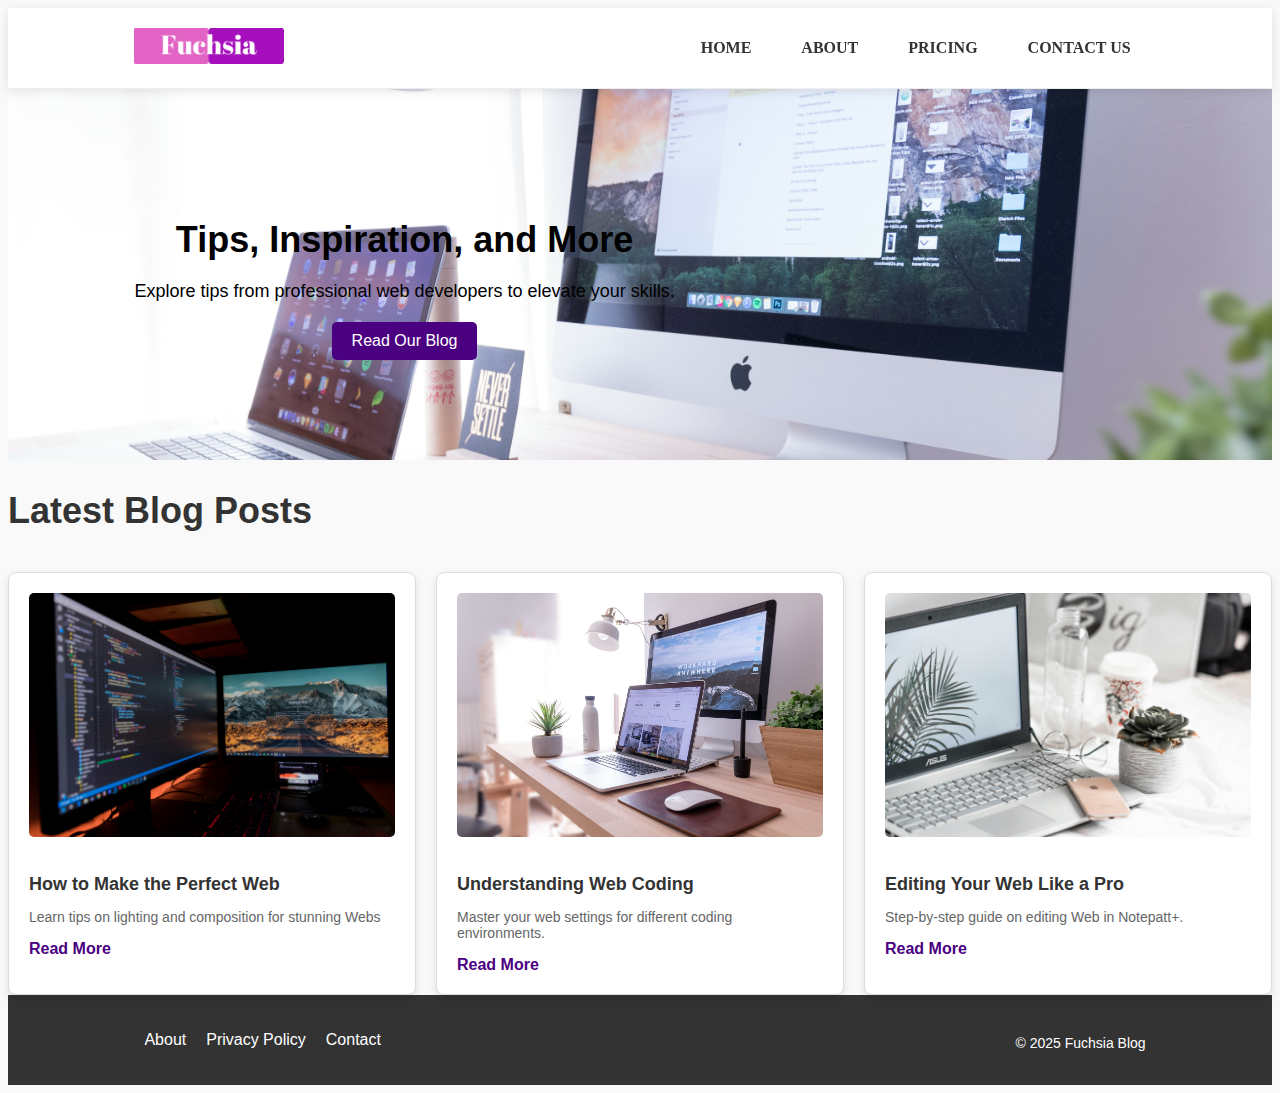
<file: index.html>
<!DOCTYPE html>
<html lang="en">
<head>
    <meta charset="UTF-8">
    <meta name="viewport" content="width=device-width, initial-scale=1.0">
    <title>Fuchsia Blog</title>
    <link rel="stylesheet" href="style.css"> <!-- Your custom stylesheet -->
</head>
<body>

    <!-- Header -->
    <header class="site-header">
        <div class="container">
            <div class="site-branding">
                <!-- Logo -->
                <a href="/" class="logo">
                    <img src="pinklogo.png" alt="Fuchsia Logo" style="width: 150px;">
                </a>
                <!-- Site title -->
            </div>
            <nav class="main-navigation">
                <ul class="menu">
                    <li><a href="index.html">Home</a></li>
                    <li><a href="about.html">About</a></li>
                    <li><a href="template.html">Pricing</a></li>
                    <li><a href="contact.html">Contact Us</a></li>
                </ul>
            </nav>
        </div>
    </header>

    <!-- Hero Section -->
    <section class="hero" style="background-image: url('blogbackground.jpg');">
        <div class="container">
            <div class="hero-content">
                <h2 style="color: black;">Tips, Inspiration, and More</h2>
				<p style="color: black;">Explore tips from professional web developers to elevate your skills.</p>
                <a href="/blog" class="cta-button">Read Our Blog</a>
            </div>
        </div>
    </section>

    <!-- Main Content Area -->
    <div id="primary" class="content-area">
        <main id="main" class="site-main">

            <!-- Blog Section -->
            <section class="blog-posts">
                <h2 class="section-title">Latest Blog Posts</h2>
                <div class="posts-grid">
                    <!-- Post 1 -->
                    <article class="post">
                        <div class="post-thumbnail">
                            <img src="post1.jpg" alt="How to Make the Perfect Web">
                        </div>
                        <div class="post-content">
                            <h3 class="post-title"><a href="/post-1">How to Make the Perfect Web</a></h3>
                            <p>Learn tips on lighting and composition for stunning Webs</p>
                            <a href="/post-1" class="read-more">Read More</a>
                        </div>
                    </article>

                    <!-- Post 2 -->
                    <article class="post">
                        <div class="post-thumbnail">
                            <img src="post2.jpg" alt="Understanding Web Coding">
                        </div>
                        <div class="post-content">
                            <h3 class="post-title"><a href="/post-2">Understanding Web Coding</a></h3>
                            <p>Master your web settings for different coding environments.</p>
                            <a href="/post-2" class="read-more">Read More</a>
                        </div>
                    </article>

                    <!-- Post 3 -->
                    <article class="post">
                        <div class="post-thumbnail">
                            <img src="post3.jpg" alt="Editing Your Web Like a Pro">
                        </div>
                        <div class="post-content">
                            <h3 class="post-title"><a href="/post-3">Editing Your Web Like a Pro</a></h3>
                            <p>Step-by-step guide on editing Web in Notepatt+.</p>
                            <a href="/post-3" class="read-more">Read More</a>
                        </div>
                    </article>
                </div>
            </section>

        </main>
    </div>


    <!-- Footer -->
    <footer class="site-footer">
        <div class="container">
            <ul class="footer-menu">
                <li><a href="/about">About</a></li>
                <li><a href="/privacy">Privacy Policy</a></li>
                <li><a href="/contact">Contact</a></li>
            </ul>
            <p>&copy; 2025 Fuchsia Blog</p>
        </div>
    </footer>

</body>
</html>
</file>
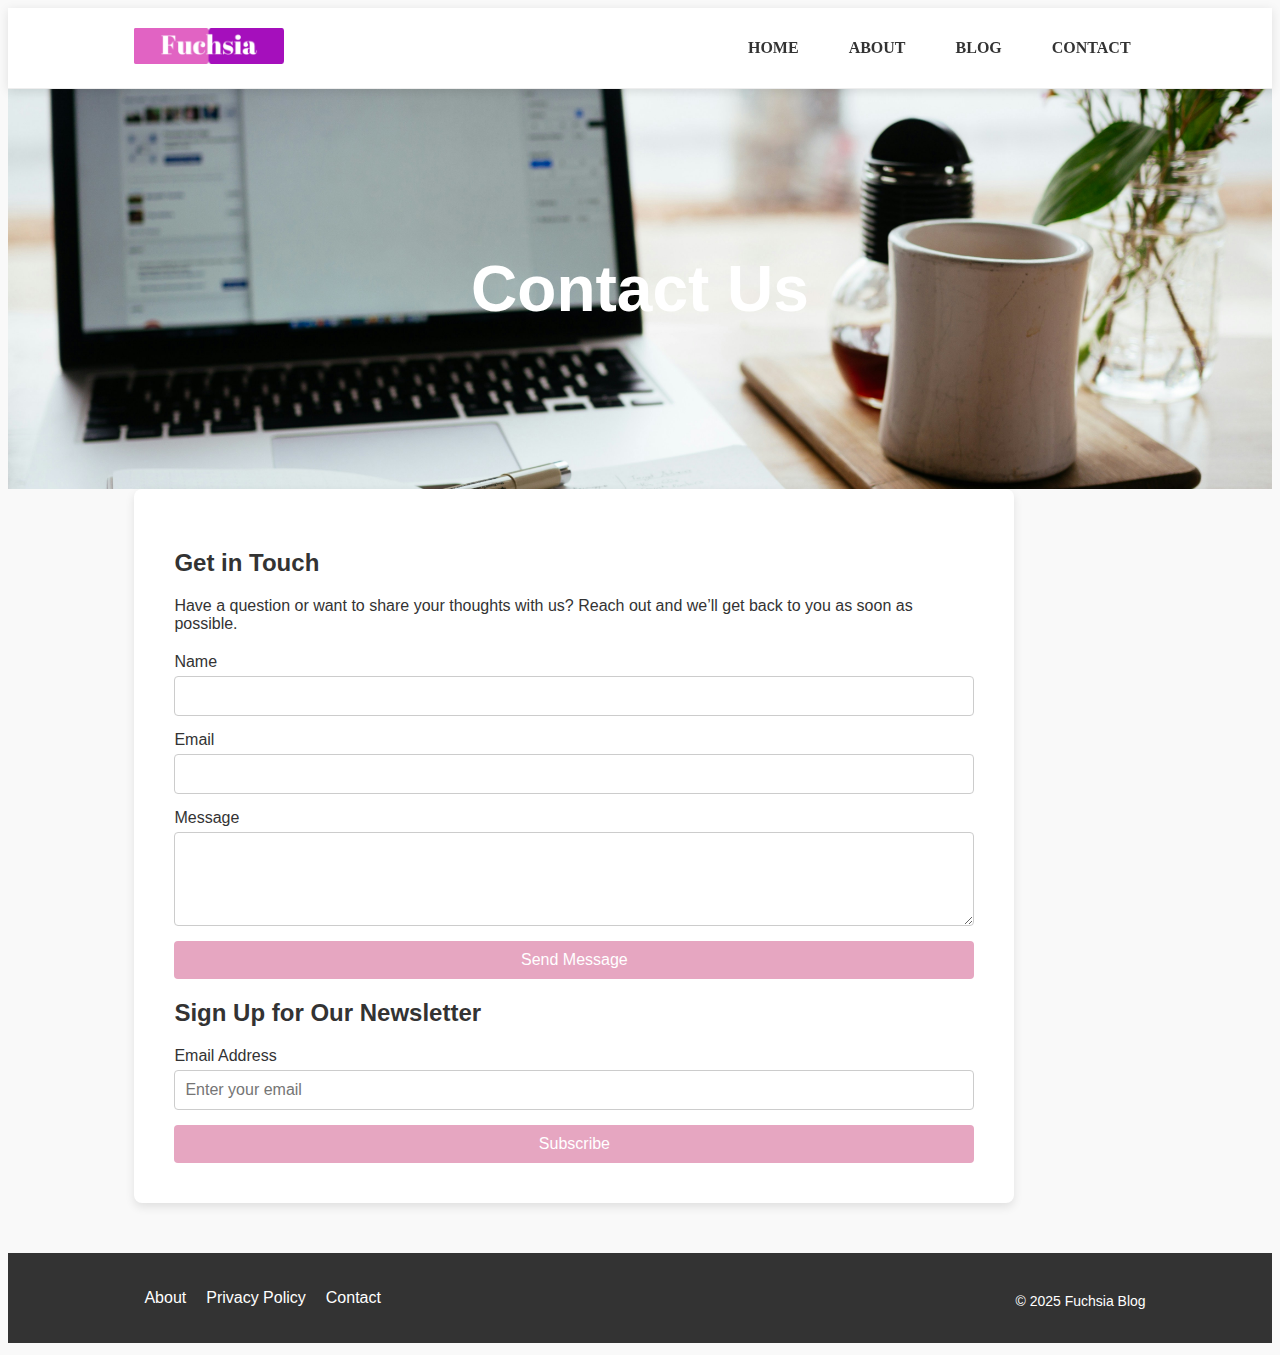
<file: contact.html>
<!DOCTYPE html>
<html lang="en">
<head>
    <meta charset="UTF-8">
    <meta name="viewport" content="width=device-width, initial-scale=1.0">
    <title>Contact - Fuchsia Blog</title>
    <link rel="stylesheet" href="style.css">
</head>
<body>
    <!-- Header Section with Menu -->
    <header class="site-header">
        <div class="container">
            <div class="site-branding">
                <!-- Logo -->
                <a href="/" class="logo">
                    <img src="pinklogo.png" alt="Fuchsia Logo" style="width: 150px;">
                </a>
            </div>
            <nav class="main-navigation">
                <ul class="menu">
                    <li><a href="index.html">Home</a></li>
                    <li><a href="about.html">About</a></li>
                    <li><a href="template.html">Blog</a></li>
                    <li><a href="contact.html" class="active">Contact</a></li>
                </ul>
            </nav>
        </div>
    </header>

    <!-- Main Image Section -->
    <section class="contact-hero-section">
        <!-- Overlay with "Contact Us" Text -->
        <div class="hero-overlay">
            <h1 class="hero-text">Contact Us</h1>
        </div>
    </section>

    <!-- Main Content Section (Contact Form in a White Box) -->
    <section class="contact-section">
        <div class="container">
            <!-- White Box containing Contact Information -->
            <div class="contact-box">
                <h2>Get in Touch</h2>
                <p>Have a question or want to share your thoughts with us? Reach out and we’ll get back to you as soon as possible.</p>

                <form action="#" method="POST" class="contact-form">
                    <div class="form-group">
                        <label for="name">Name</label>
                        <input type="text" id="name" name="name" required>
                    </div>
                    <div class="form-group">
                        <label for="email">Email</label>
                        <input type="email" id="email" name="email" required>
                    </div>
                    <div class="form-group">
                        <label for="message">Message</label>
                        <textarea id="message" name="message" rows="4" required></textarea>
                    </div>
                    <button type="submit" class="submit-btn">Send Message</button>
                </form>

                <h2>Sign Up for Our Newsletter</h2>
                <form action="#" method="POST" class="signup-form">
                    <div class="form-group">
                        <label for="signup-email">Email Address</label>
                        <input type="email" id="signup-email" name="signup-email" required placeholder="Enter your email">
                    </div>
                    <button type="submit" class="submit-btn">Subscribe</button>
                </form>
            </div>
        </div>
    </section>

    <!-- Footer Section -->
    <footer class="site-footer">
        <div class="container">
            <ul class="footer-menu">
                <li><a href="/about">About</a></li>
                <li><a href="/privacy">Privacy Policy</a></li>
                <li><a href="/contact" class="active">Contact</a></li>
            </ul>
            <p>&copy; 2025 Fuchsia Blog</p>
        </div>
    </footer>
</body>
</html>
</file>
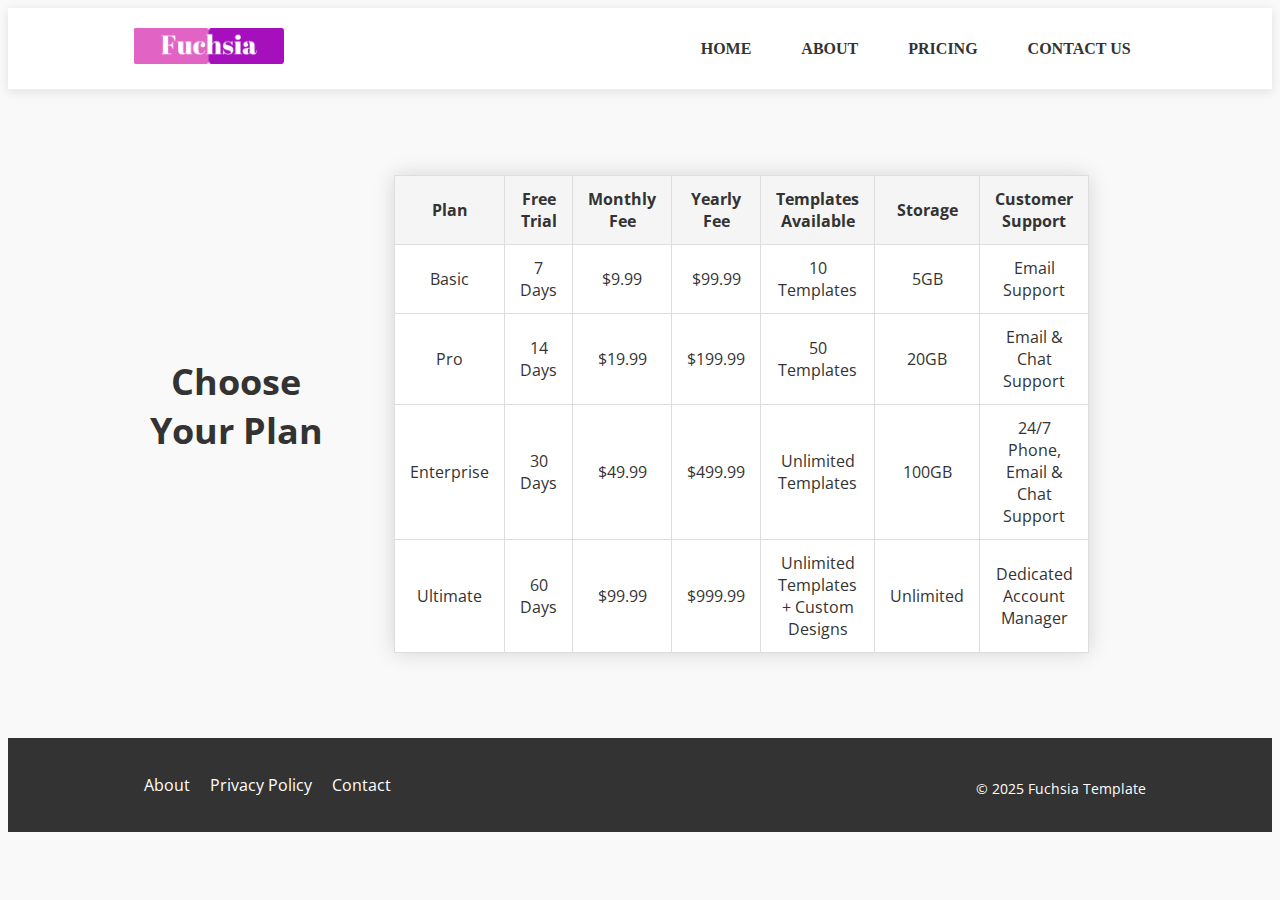
<file: template.html>
<!DOCTYPE html>
<html lang="en">
<head>
    <meta charset="UTF-8">
    <meta name="viewport" content="width=device-width, initial-scale=1.0">
    <title>Pricing - Fuchsia Template</title>
    <!-- Include Google Font from Index.html (example: Open Sans) -->
    <link href="https://fonts.googleapis.com/css2?family=Open+Sans:wght@400;600;700&display=swap" rel="stylesheet">
    <link rel="stylesheet" href="style.css">
</head>
<body>
    <!-- Header Section with Menu -->
    <header class="site-header">
        <div class="container">
            <div class="site-branding">
                <a href="/" class="logo">
                    <img src="pinklogo.png" alt="Fuchsia Logo" style="width: 150px;">
                </a>
            </div>
            <nav class="main-navigation">
                <ul class="menu">
                    <li><a href="index.html">Home</a></li>
                    <li><a href="about.html">About</a></li>
                    <li><a href="template.html" class="active">Pricing</a></li>
                    <li><a href="contact.html">Contact Us</a></li>
                </ul>
            </nav>
        </div>
    </header>

    <!-- Main Content Section (Pricing Table) -->
    <section class="pricing-section">
        <div class="container">
            <!-- Title Above the Pricing Table -->
            <h1 class="section-title">Choose Your Plan</h1>
            
            <!-- Pricing Table Block -->
            <div class="pricing-table">
                <table class="styled-table">
                    <thead>
                        <tr>
                            <th>Plan</th>
                            <th>Free Trial</th>
                            <th>Monthly Fee</th>
                            <th>Yearly Fee</th>
                            <th>Templates Available</th>
                            <th>Storage</th>
                            <th>Customer Support</th>
                        </tr>
                    </thead>
                    <tbody>
                        <tr>
                            <td>Basic</td>
                            <td>7 Days</td>
                            <td>$9.99</td>
                            <td>$99.99</td>
                            <td>10 Templates</td>
                            <td>5GB</td>
                            <td>Email Support</td>
                        </tr>
                        <tr>
                            <td>Pro</td>
                            <td>14 Days</td>
                            <td>$19.99</td>
                            <td>$199.99</td>
                            <td>50 Templates</td>
                            <td>20GB</td>
                            <td>Email & Chat Support</td>
                        </tr>
                        <tr>
                            <td>Enterprise</td>
                            <td>30 Days</td>
                            <td>$49.99</td>
                            <td>$499.99</td>
                            <td>Unlimited Templates</td>
                            <td>100GB</td>
                            <td>24/7 Phone, Email & Chat Support</td>
                        </tr>
                        <tr>
                            <td>Ultimate</td>
                            <td>60 Days</td>
                            <td>$99.99</td>
                            <td>$999.99</td>
                            <td>Unlimited Templates + Custom Designs</td>
                            <td>Unlimited</td>
                            <td>Dedicated Account Manager</td>
                        </tr>
                    </tbody>
                </table>
            </div>
        </div>
    </section>

    <!-- Footer Section -->
    <footer class="site-footer">
        <div class="container">
            <ul class="footer-menu">
                <li><a href="/about">About</a></li>
                <li><a href="/privacy">Privacy Policy</a></li>
                <li><a href="/contact">Contact</a></li>
            </ul>
            <p>&copy; 2025 Fuchsia Template</p>
        </div>
    </footer>
</body>
</html>
</file>
<file: style.css>
/* Site Header */
/* General Styling for the Menu */
.site-header {
    padding: 20px 0;
    background: #fff;
    border-bottom: 1px solid #eee;
}

.container {
    display: flex;
    justify-content: space-between;
    align-items: center;
}

.site-branding {
    display: flex;
    align-items: center;
}

.site-title a {
    font-size: 28px;
    color: #333;
    text-decoration: none;
}

/* Main Navigation */
.main-navigation {
    display: flex;
    justify-content: flex-end;
    flex-grow: 1;
}

.menu {
    list-style: none;
    display: flex;
    margin: 0;
    padding: 0;
}

.menu li {
    margin-left: 20px;
}

.menu li a {
    color: #333;
    text-decoration: none;
    font-weight: 600;
    font-size: 16px;
    text-transform: uppercase;
    padding: 10px 20px;
    display: inline-block;
    transition: background-color 0.3s ease, color 0.3s ease;
    font-family: "Times New Roman", Times, serif; /* Add this line */
}


.menu li a:hover {
    background-color: #4B0082; /* Indigo Purple */
    color: #fff;
}

/* Responsive for smaller screens */
@media (max-width: 768px) {
    .menu {
        display: none; /* Initially hide the menu on mobile */
    }

    .menu.mobile-menu-active {
        display: flex;
        flex-direction: column;
    }

    .menu li {
        margin: 0;
        border-top: 1px solid #eee;
    }

    .menu li a {
        padding: 15px;
        display: block;
    }
}

/* Site Branding */
.site-branding .logo {
    margin-right: 15px;
}

.site-description {
    color: #999;
    font-size: 14px;
}

/* Hero Section */
.hero {
    background-size: cover;
    background-position: center;
    color: #000; /* Changed to black as per request */
    padding: 100px 0;
    text-align: center;
}

.hero h2 {
    font-size: 36px;
    margin-bottom: 20px;
}

.hero p {
    font-size: 18px;
    margin-bottom: 20px;
}

.cta-button {
    display: inline-block;
    background-color: #4B0082; /* Indigo Purple */
    color: #fff;
    padding: 10px 20px;
    border-radius: 5px;
    text-decoration: none;
}

.cta-button:hover {
    background-color: #3A0069; /* Darker indigo for hover */
}

/* Blog Post Section */
.posts-grid {
    display: grid;
    grid-template-columns: repeat(3, 1fr); /* Three columns */
    gap: 20px;
    margin-top: 30px;
}

.post {
    background: #fff;
    padding: 20px;
    border: 1px solid #ddd;
    border-radius: 8px;
    box-shadow: 0 4px 8px rgba(0, 0, 0, 0.1);
}

.post-thumbnail img {
    width: 100%;
    height: auto;
    border-radius: 5px;
    margin-bottom: 15px;
}

.post-title {
    font-size: 18px;
    margin-bottom: 10px;
}

.post-title a {
    color: #333;
    text-decoration: none;
}

.post p {
    font-size: 14px;
    color: #666;
    margin-bottom: 15px;
}

.read-more {
    text-decoration: none;
    color: #4B0082; /* Indigo Purple */
    font-weight: bold;
}

.read-more:hover {
    color: #3A0069; /* Darker indigo for hover */
}

/* Footer */
.site-footer {
    padding: 20px 0;
    background-color: #f4f4f4;
    text-align: center;
}

.footer-menu {
    list-style-type: none; /* Removes the bullet points */
    padding: 0; /* Removes default padding */
    display: flex; /* Aligns the items horizontally */
    justify-content: center; /* Centers the menu */
}

.footer-menu li {
    margin: 0 15px; /* Adds spacing between the items */
}

.footer-menu li a {
    text-decoration: none; /* Removes the underline */
    color: #333; /* Adjusts the text color */
}

.footer-menu li a:hover {
    color: #f4a261; /* Changes color on hover */
}
/* General styles for About Page */

/* General styles for About Page */
.about-section {
    padding: 50px 0; /* Adds vertical space for the content */
    background-color: #f9f9f9; /* Light background to differentiate sections */
    display: flex;
    justify-content: center; /* Horizontally center the content */
    align-items: center; /* Vertically center the content */
    min-height: 100vh; /* Ensures it takes full height of the viewport */
}

.container {
    max-width: 1200px; /* Ensures container isn't too wide */
    width: 100%;
    padding: 0 20px; /* Adds space inside the container */
}

/* About Post Layout */
.about-post {
    max-width: 800px; /* Restrict width for readability */
    margin: 0 auto; /* Center the article */
    text-align: center; /* Center text inside the post */
}

/* Circular Image */
.about-image-container {
    width: 120px; /* Adjust the width of the circle */
    height: 120px; /* Adjust the height of the circle */
    margin: 0 auto 20px; /* Center the image and add margin at the bottom */
    border-radius: 50%;
    overflow: hidden;
    border: 3px solid #f1f1f1; /* Optional border around the circle */
}

.about-image {
    width: 100%;
    height: 100%;
    object-fit: cover; /* Ensures the image fits nicely inside the circle */
}

/* Title and Meta */
.about-title {
    font-size: 2.5rem;
    font-weight: 700;
    margin-bottom: 10px;
    color: #333; /* Darker color for the title */
}

.about-meta {
    font-size: 1rem;
    color: #777;
    margin-bottom: 20px;
}

/* Content Styling */
.about-content {
    line-height: 1.8;
    color: #555;
    margin-bottom: 40px; /* Adds spacing below content */
}

.about-content p {
    font-size: 1.1rem;
    margin-bottom: 20px;
    text-align: justify;
}

.about-content h2 {
    font-size: 2rem;
    color: #e6a6c1;
    margin-top: 40px;
    font-weight: 600;
}

.about-content h2 + p {
    font-size: 1.2rem;
    margin-top: 20px;
}

/* Footer Styling */
.site-footer {
    background-color: #333;
    color: #fff;
    padding: 30px 0;
    text-align: center;
}

.site-footer .footer-menu {
    list-style: none;
    padding: 0;
}

.site-footer .footer-menu li {
    display: inline;
    margin: 0 10px;
}

.site-footer .footer-menu li a {
    color: #fff;
    text-decoration: none;
}

.site-footer .footer-menu li a:hover {
    text-decoration: underline;
}

/* General styles for Contact Page */
.contact-section {
    padding: 50px 0;
    background-color: #f9f9f9;
    display: flex;
    justify-content: center;
    align-items: center;
}

.container {
    max-width: 1200px;
    width: 100%;
    padding: 0 20px;
}

/* Hero Image Section with Image Behind Text */
.contact-hero-section {
    position: relative;
    height: 400px;
    width: 100%;
    background-image: url('contactpic.jpg'); 
    background-size: cover;
    background-position: center;
    display: flex;
    justify-content: center;
    align-items: center;
}


/* Text Overlay on Hero Image */
.hero-overlay {
    position: relative;
    text-align: center;
}

.hero-text {
    color: white;
    font-size: 4rem;
    font-weight: bold;
    text-align: center;
    z-index: 1; /* Ensures the text appears over the background */
}

/* White Box for Contact Form */
.contact-box {
    background-color: white;
    padding: 40px;
    border-radius: 8px;
    box-shadow: 0 4px 10px rgba(0, 0, 0, 0.1);
    max-width: 800px;
    width: 100%;
    text-align: left;
    margin-top: -50px;
    z-index: 2;
    position: relative;
}

/* Form Styles */
.contact-form, .signup-form {
    display: flex;
    flex-direction: column;
    gap: 15px;
    margin-top: 20px;
}

.form-group {
    display: flex;
    flex-direction: column;
}

.form-group label {
    font-size: 1rem;
    margin-bottom: 5px;
}

.form-group input, .form-group textarea {
    padding: 10px;
    font-size: 1rem;
    border: 1px solid #ccc;
    border-radius: 4px;
}

.submit-btn {
    background-color: #e6a6c1;
    color: white;
    padding: 10px 20px;
    border: none;
    border-radius: 4px;
    font-size: 1rem;
    cursor: pointer;
    transition: background-color 0.3s ease;
}

.submit-btn:hover {
    background-color: #d19bb3;
}

/* Footer Styling */
.site-footer {
    background-color: #333;
    color: #fff;
    padding: 30px 0;
    text-align: center;
}

.site-footer .footer-menu {
    list-style: none;
    padding: 0;
}

.site-footer .footer-menu li {
    display: inline;
    margin: 0 10px;
}

.site-footer .footer-menu li a {
    color: #fff;
    text-decoration: none;
}

.site-footer .footer-menu li a:hover {
    text-decoration: underline;
}

/* General styles for the entire page */
body {
    font-family: 'Open Sans', sans-serif;
    color: #333;
    background-color: #f9f9f9;
}

/* Site Header Styling */
.site-header {
    background-color: #ffffff;
    box-shadow: 0 2px 10px rgba(0, 0, 0, 0.1);
    padding: 20px 0;
    position: sticky;
    top: 0;
    z-index: 1000;
}

.container {
    width: 80%;
    margin: 0 auto;
    display: flex;
    justify-content: space-between;
    align-items: center;
}

.site-branding a.logo img {
    max-width: 100%;
    height: auto;
}

/* Navigation Menu Styling */
.main-navigation ul.menu li a {
    text-decoration: none;
    color: #333;
    font-size: 16px;
    font-weight: 600;
    padding: 10px 15px;
    border-radius: 4px;
    transition: background-color 0.3s ease;
}

.main-navigation ul.menu li a:hover {
    background-color: #4B0082; /* Indigo highlight on hover */
    color: #fff;
}

/* Remove the active state highlight */
.main-navigation ul.menu li a.active {
    background-color: transparent; /* No background color for active links */
    color: #333; /* Normal text color for active links */
}


/* Pricing Section */
.pricing-section {
    text-align: center;
    padding: 60px 0;
}

.section-title {
    font-size: 36px;
    margin-bottom: 40px;
    color: #333;
}

/* Pricing Table Styling */
.pricing-table {
    display: flex;
    justify-content: center;
    align-items: center;
    padding: 0 20px;
}

.styled-table {
    border-collapse: collapse;
    margin: 25px 0;
    width: 80%;
    background-color: white;
    box-shadow: 0 0 20px rgba(0, 0, 0, 0.15);
}

.styled-table th, .styled-table td {
    padding: 12px 15px;
    text-align: center;
    border: 1px solid #dddddd;
}

.styled-table thead th {
    background-color: #f5f5f5;
    color: #333;
    font-weight: bold;
}

/* Footer Styling */
.site-footer {
    background-color: #333;
    color: #fff;
    padding: 20px 0;
    text-align: center;
}

.footer-menu {
    list-style: none;
    padding: 0;
}

.footer-menu li {
    display: inline-block;
    margin: 0 10px;
}

.footer-menu li a {
    color: #fff;
    text-decoration: none;
}

.footer-menu li a:hover {
    text-decoration: underline;
}

.site-footer p {
    margin-top: 20px;
    font-size: 14px;
}
</file>
